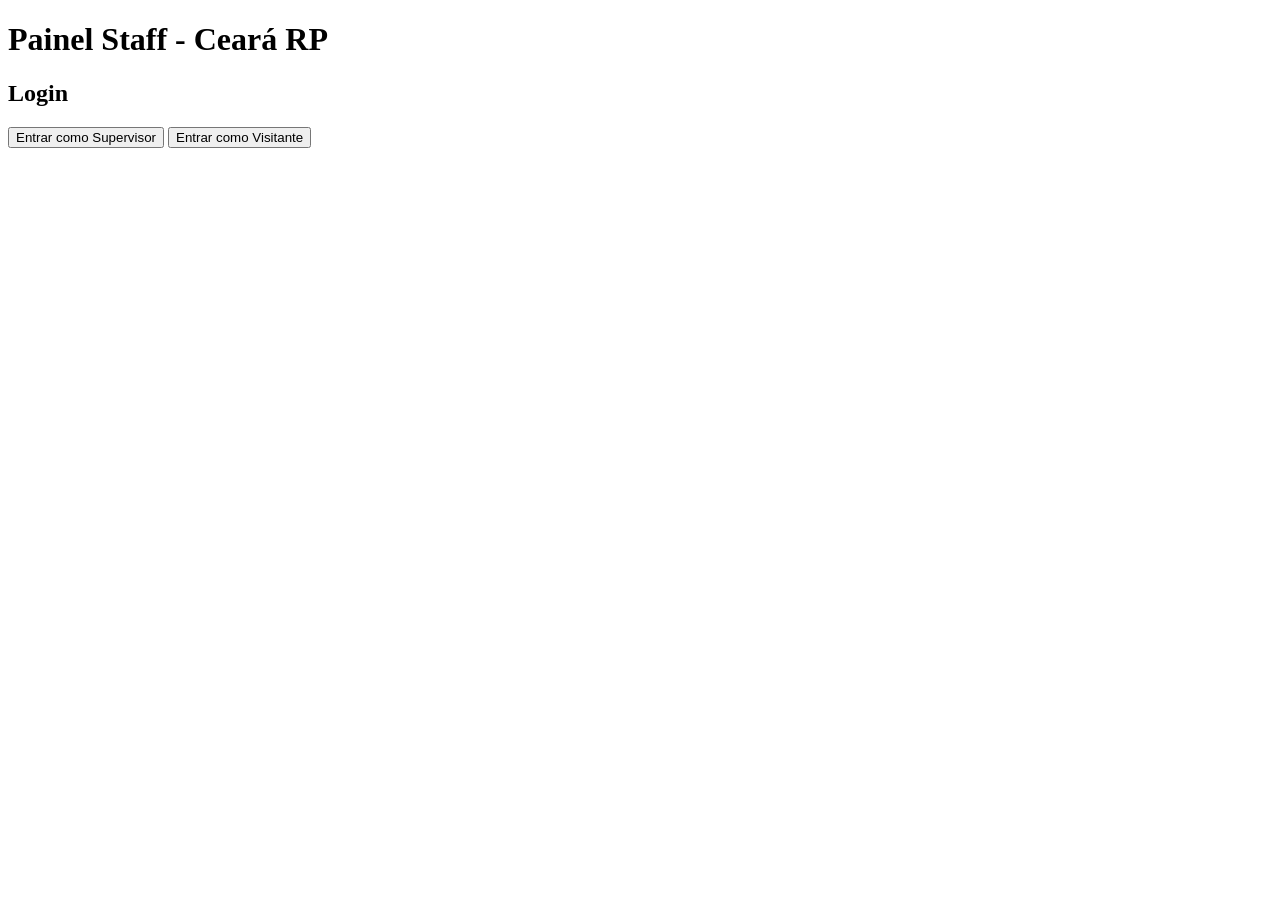
<file: index.html>
<!DOCTYPE html>
<html>

<head>
<title>Painel Ceará RP</title>
</head>

<body>

<h1>Painel Staff - Ceará RP</h1>

<h2>Login</h2>

<button onclick="loginSupervisor()">Entrar como Supervisor</button>

<button onclick="loginVisitante()">Entrar como Visitante</button>

<script>

function loginSupervisor(){

localStorage.setItem("cargo","supervisor");
window.location.href = "dashboard.html";

}

function loginVisitante(){

localStorage.setItem("cargo","visitante");
window.location.href = "dashboard.html";

}

</script>

</body>
</html>
</file>
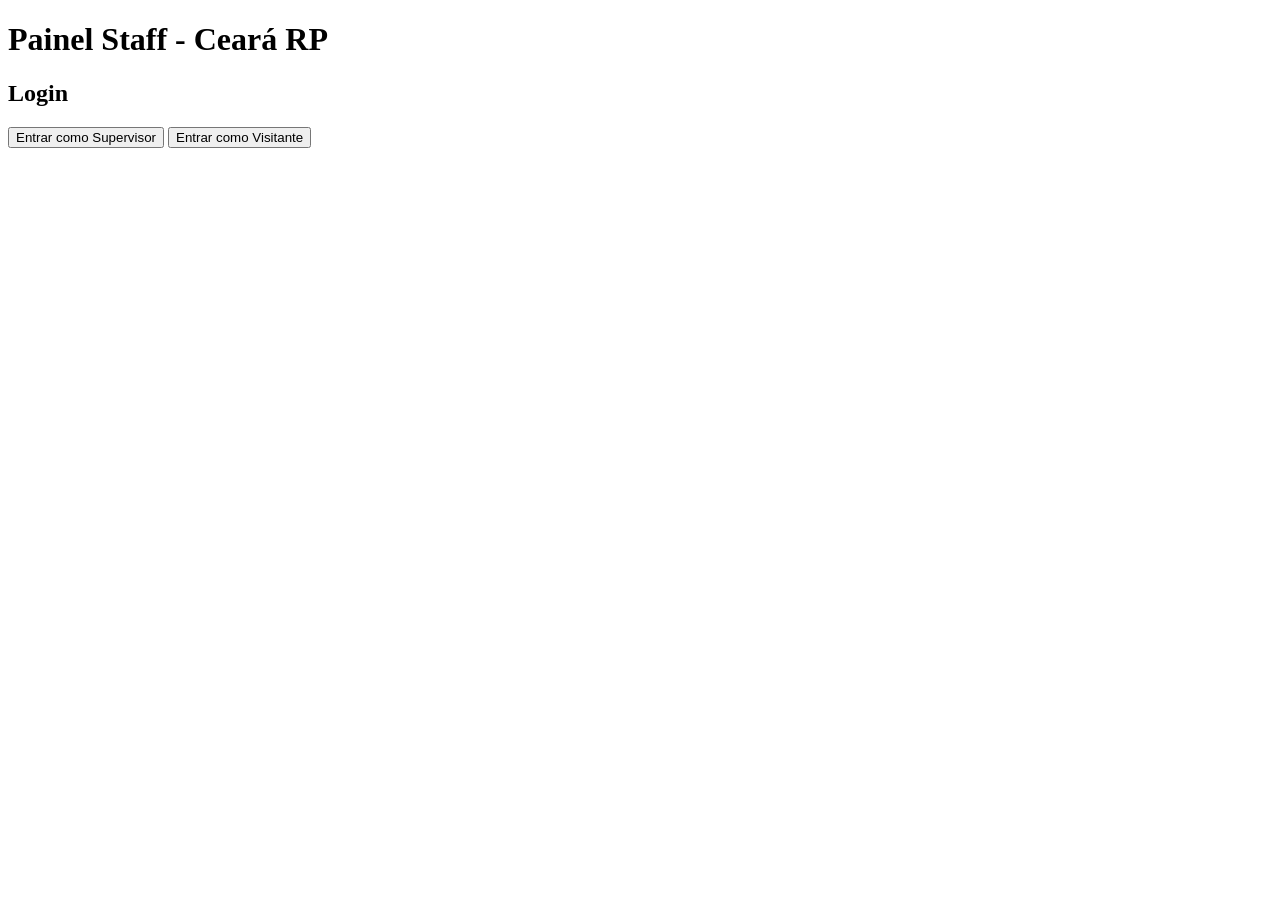
<file: dashboard.html>
<!DOCTYPE html>
<html>

<head>
<title>Dashboard</title>
</head>

<body onload="verificarLogin(); carregarStaff();">

<h1>📊 Dashboard Ceará RP</h1>

<button onclick="logout()">Sair</button>

<hr>

<h2>Adicionar Staff</h2>

<input id="nome" placeholder="Nome">
<input id="cargoStaff" placeholder="Cargo">

<button onclick="adicionarStaff()">Adicionar</button>

<hr>

<h2>Lista de Staff</h2>

<ul id="lista-staff"></ul>

<hr>

<h2>Relatórios</h2>

<a href="relatorio-staff.html">
<button>Relatório Staff</button>
</a>

<a href="atividade.html">
<button>Relatório de Atividade</button>
</a>

<script src="script.js"></script>

</body>
</html>
</file>
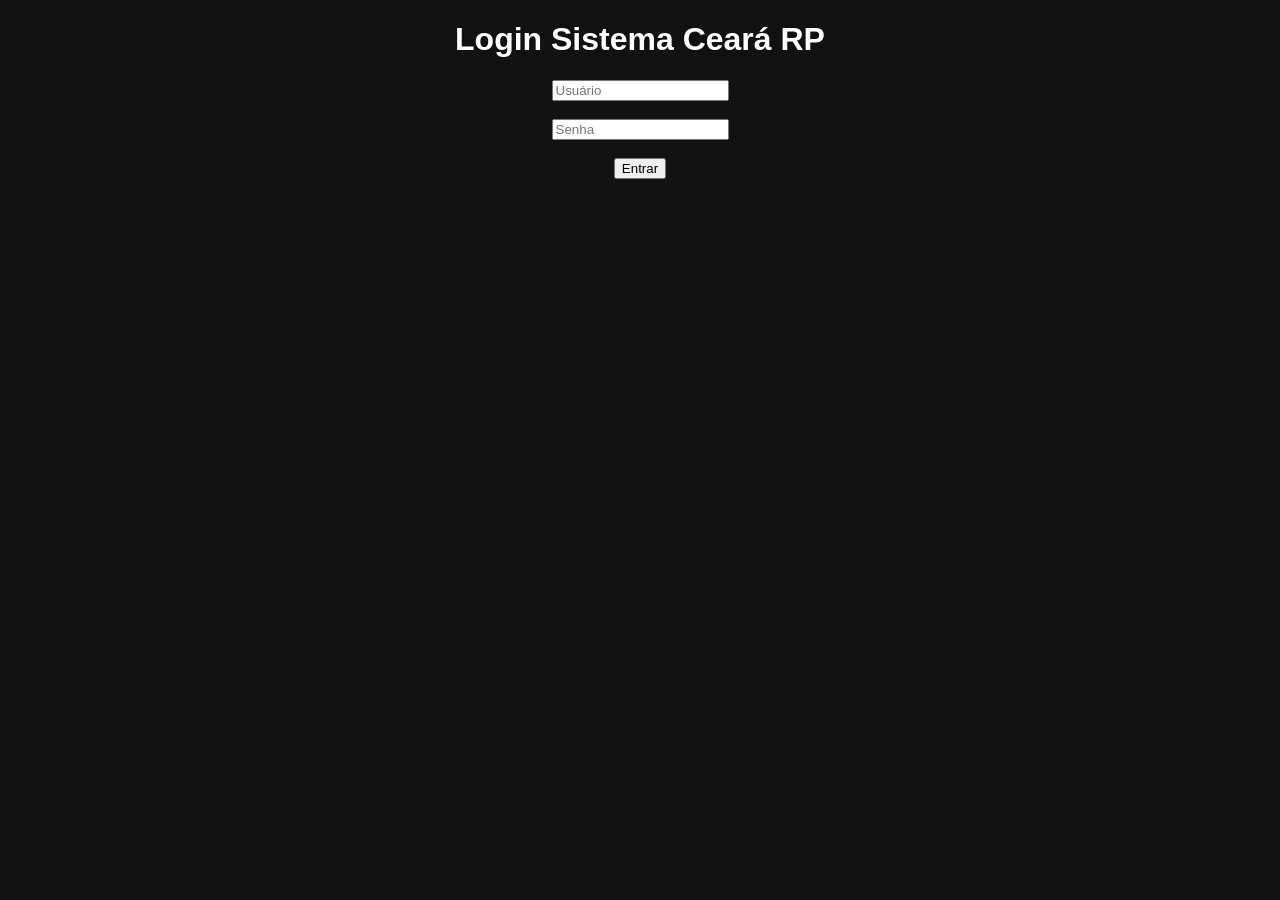
<file: login.html>
<!DOCTYPE html>
<html lang="pt-BR">

<head>
<meta charset="UTF-8">
<title>Login - Ceará RP</title>
<link rel="stylesheet" href="style.css">
</head>

<body>

<h1>Login Sistema Ceará RP</h1>

<input type="text" id="usuario" placeholder="Usuário">

<br><br>

<input type="password" id="senha" placeholder="Senha">

<br><br>

<button onclick="login()">Entrar</button>

<p id="erro"></p>

<script src="script.js"></script>

</body>

</html>
</file>
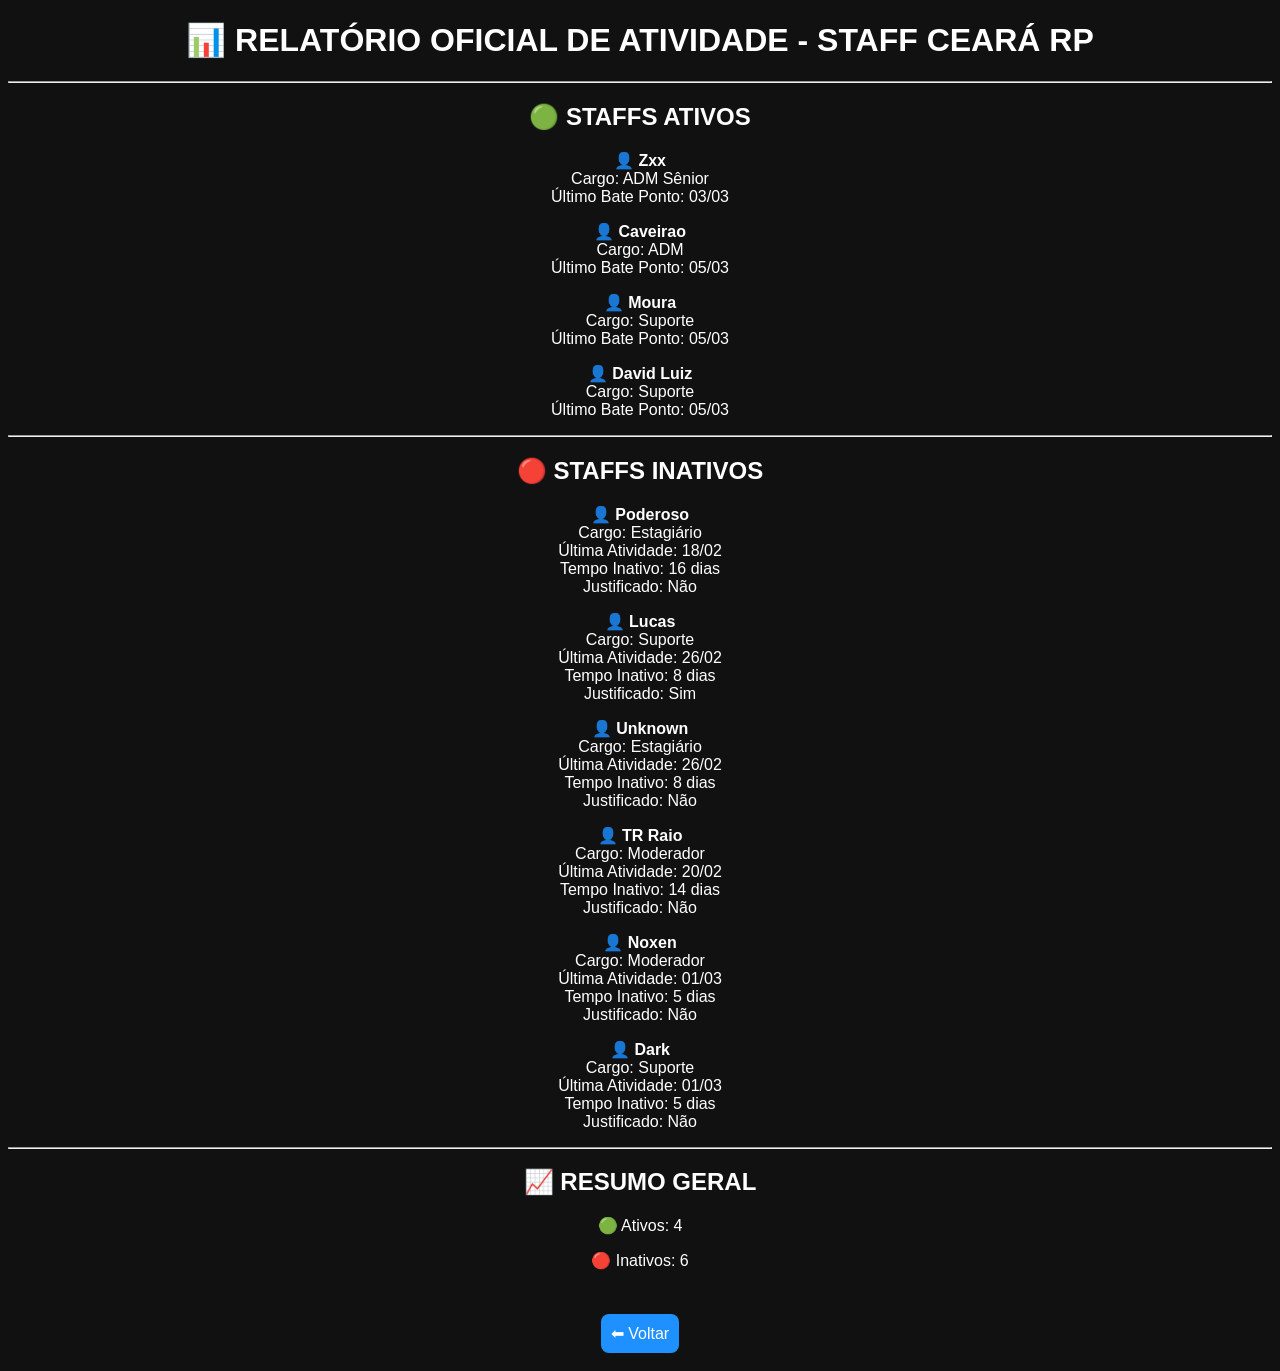
<file: relatorio-inatividade.html>
<!DOCTYPE html>
<html lang="pt-BR">

<head>
<meta charset="UTF-8">
<title>Relatório de Atividade - Ceará RP</title>
<link rel="stylesheet" href="style.css">
</head>

<body>

<h1>📊 RELATÓRIO OFICIAL DE ATIVIDADE - STAFF CEARÁ RP</h1>

<hr>

<h2>🟢 STAFFS ATIVOS</h2>

<div id="ativos">

<p>
👤 <b>Zxx</b><br>
Cargo: ADM Sênior<br>
Último Bate Ponto: 03/03
</p>

<p>
👤 <b>Caveirao</b><br>
Cargo: ADM<br>
Último Bate Ponto: 05/03
</p>

<p>
👤 <b>Moura</b><br>
Cargo: Suporte<br>
Último Bate Ponto: 05/03
</p>

<p>
👤 <b>David Luiz</b><br>
Cargo: Suporte<br>
Último Bate Ponto: 05/03
</p>

</div>

<hr>

<h2>🔴 STAFFS INATIVOS</h2>

<div id="inativos">

<p>
👤 <b>Poderoso</b><br>
Cargo: Estagiário<br>
Última Atividade: 18/02<br>
Tempo Inativo: 16 dias<br>
Justificado: Não
</p>

<p>
👤 <b>Lucas</b><br>
Cargo: Suporte<br>
Última Atividade: 26/02<br>
Tempo Inativo: 8 dias<br>
Justificado: Sim
</p>

<p>
👤 <b>Unknown</b><br>
Cargo: Estagiário<br>
Última Atividade: 26/02<br>
Tempo Inativo: 8 dias<br>
Justificado: Não
</p>

<p>
👤 <b>TR Raio</b><br>
Cargo: Moderador<br>
Última Atividade: 20/02<br>
Tempo Inativo: 14 dias<br>
Justificado: Não
</p>

<p>
👤 <b>Noxen</b><br>
Cargo: Moderador<br>
Última Atividade: 01/03<br>
Tempo Inativo: 5 dias<br>
Justificado: Não
</p>

<p>
👤 <b>Dark</b><br>
Cargo: Suporte<br>
Última Atividade: 01/03<br>
Tempo Inativo: 5 dias<br>
Justificado: Não
</p>

</div>

<hr>

<h2>📈 RESUMO GERAL</h2>

<p>🟢 Ativos: 4</p>
<p>🔴 Inativos: 6</p>

<br>

<a href="visitante.html">⬅ Voltar</a>

</body>

</html>
</file>
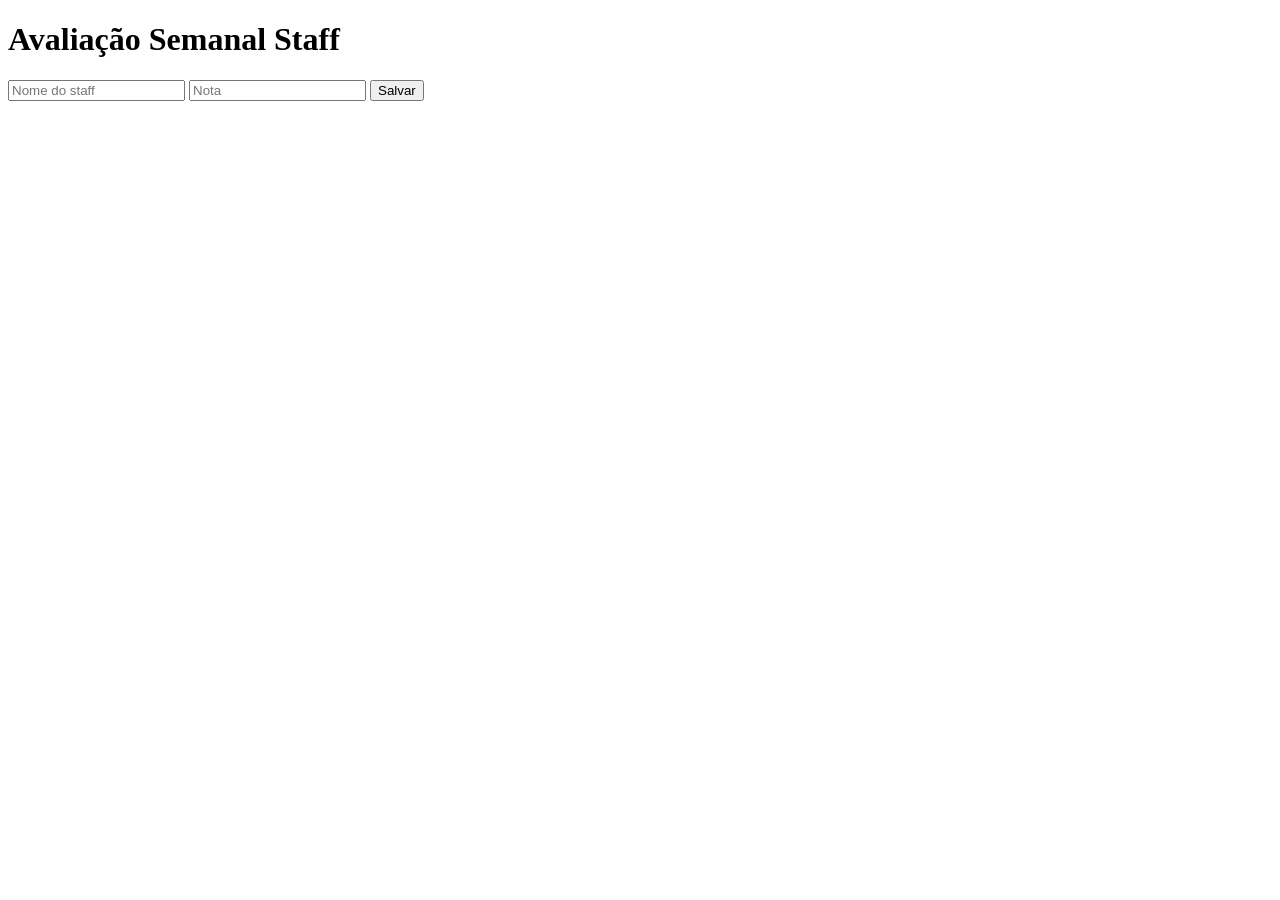
<file: relatorio-staff.html>
<!DOCTYPE html>
<html>

<head>
<title>Relatório Staff</title>
</head>

<body>

<h1>Avaliação Semanal Staff</h1>

<input id="nome" placeholder="Nome do staff">

<input id="nota" placeholder="Nota">

<button onclick="salvar()">Salvar</button>

<ul id="lista"></ul>

<script src="relatorio.js"></script>

</body>
</html>
</file>
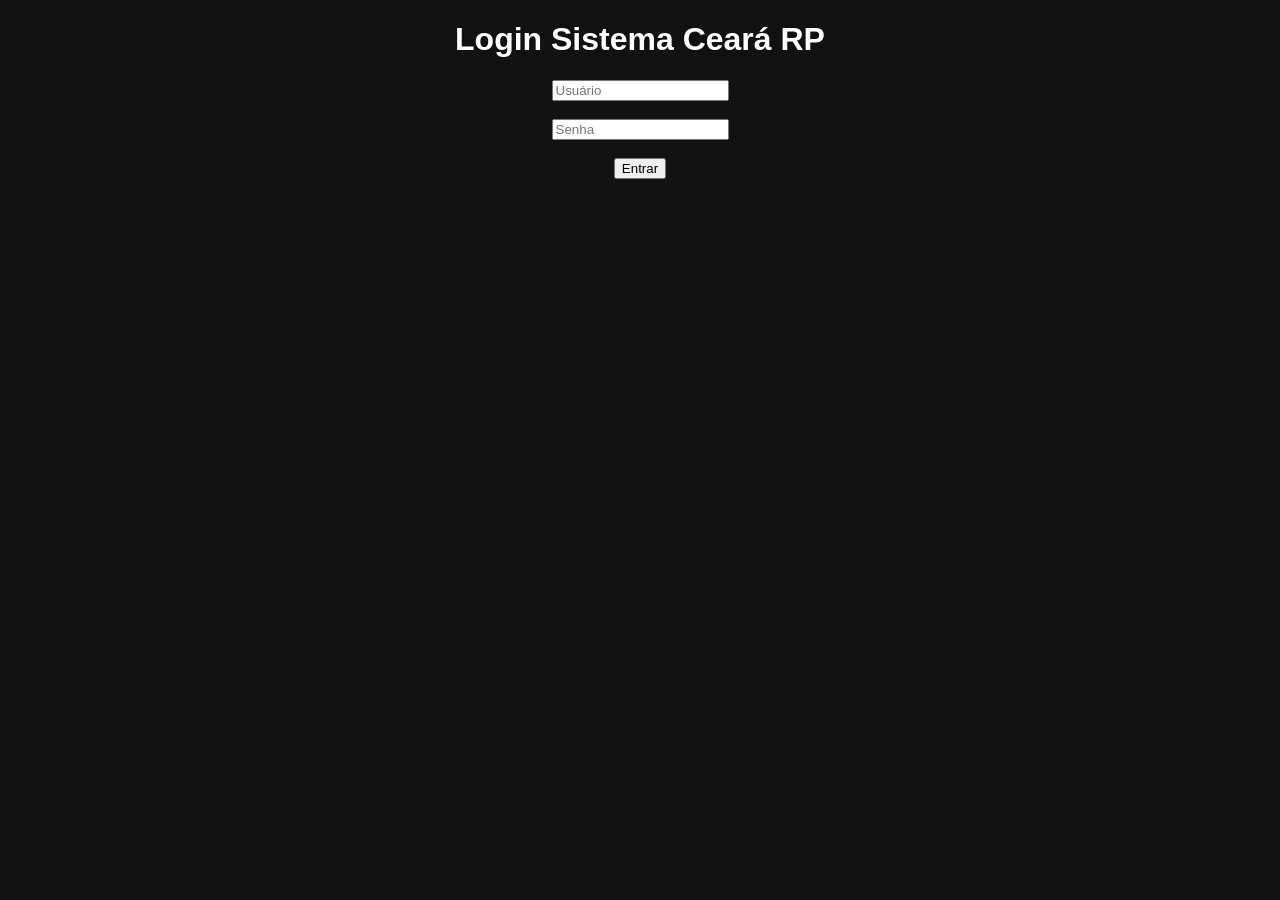
<file: visitante.html>
<!DOCTYPE html>
<html lang="pt-BR">

<head>
<meta charset="UTF-8">
<title>Painel Visitante</title>
<link rel="stylesheet" href="style.css">

<script>

let cargo = localStorage.getItem("cargo");

if(!cargo){
window.location.href = "login.html";
}

</script>

</head>

<body>

<h1>Painel de Relatórios - Ceará RP</h1>

<p>Escolha qual relatório deseja visualizar:</p>

<br>

<a href="relatorio-staff.html">👥 Relatório Staff</a>

<br><br>

<a href="relatorio-inatividade.html">⚠️ Relatório de Inatividade</a>

<br><br>

<a href="login.html">🚪 Sair</a>

</body>

</html>
</file>
<file: style.css>
body{
background:#111;
color:white;
font-family:Arial;
text-align:center;
}

a{
display:inline-block;
padding:10px;
background:#1e90ff;
color:white;
text-decoration:none;
border-radius:8px;
margin:10px;
}
</file>
